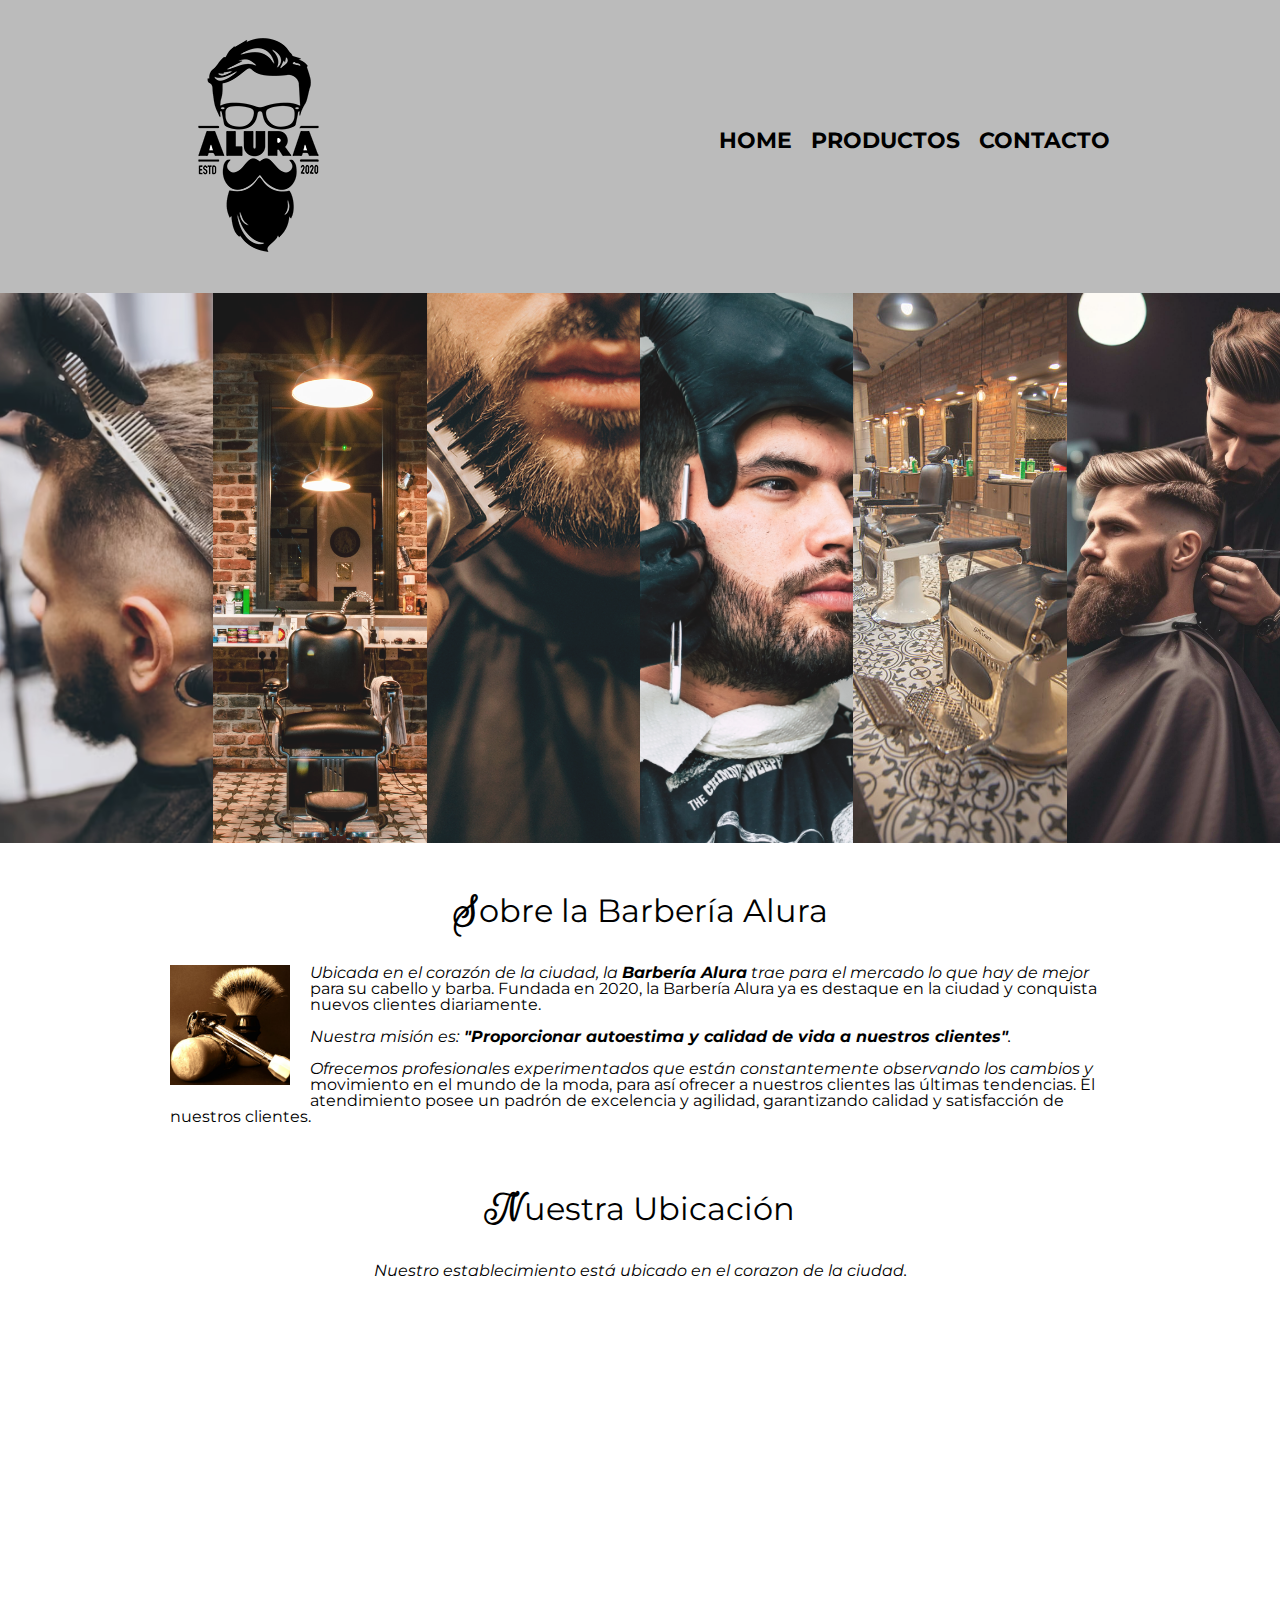
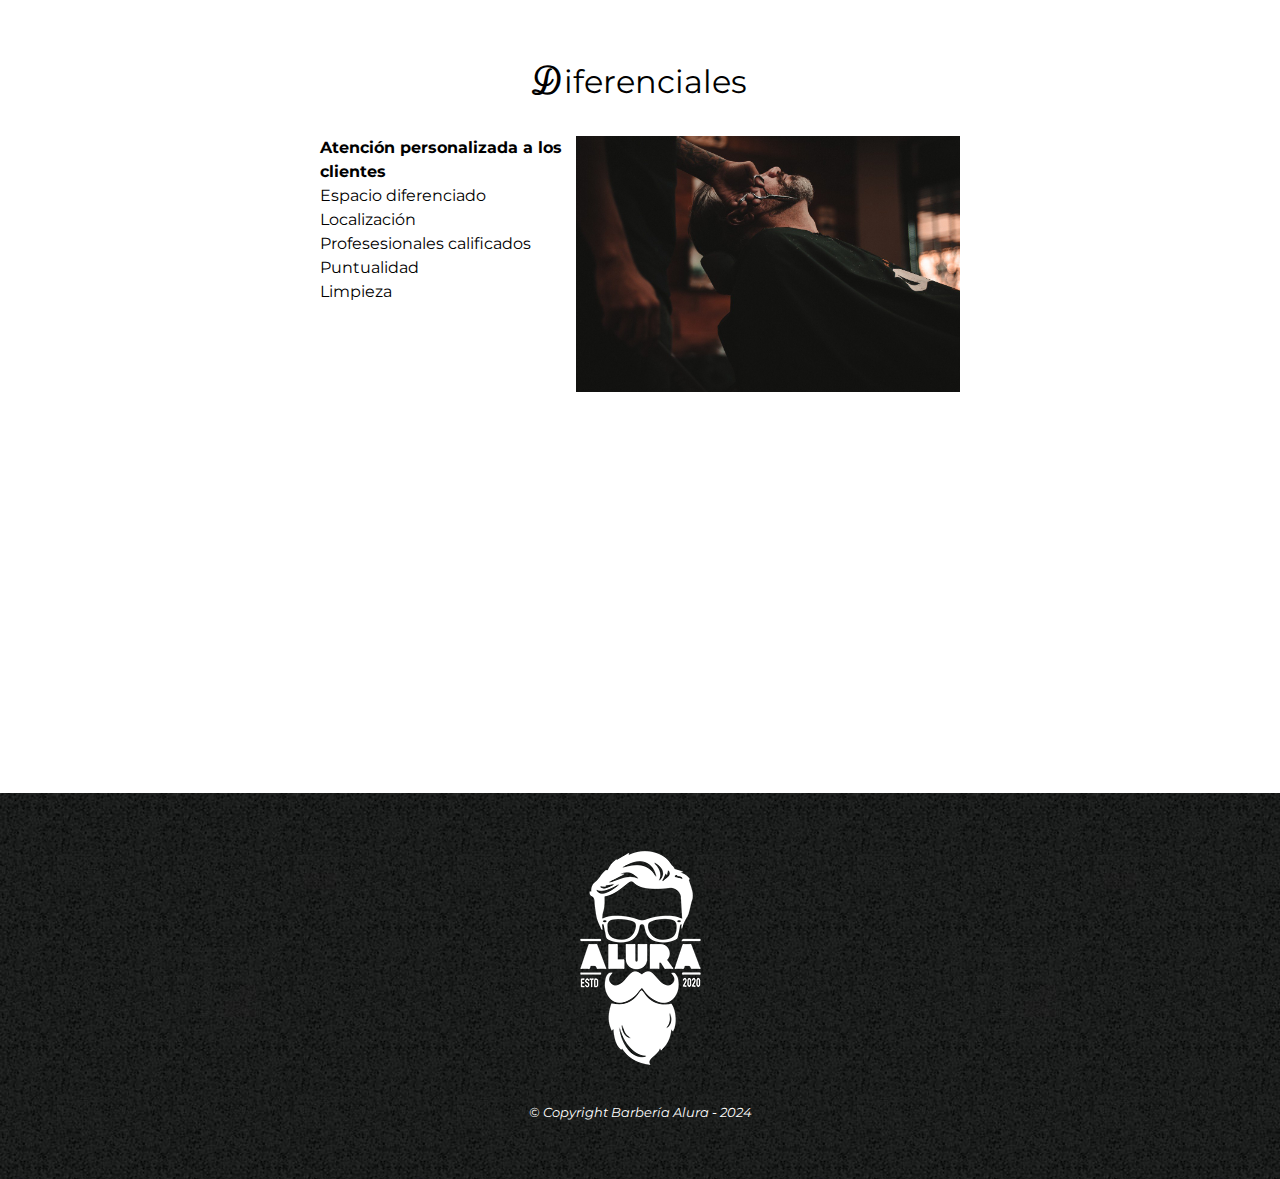
<file: Barberia_Alura/index.html>
<!DOCTYPE html>
<html lang="es">
  <head>
    <meta charset="UTF-8">
    <meta name="viewport" content="width=device-width, initial-scale=1.0">
    <link rel="stylesheet" href="reset.css">
    <link rel="stylesheet" href="style.css" >
    <link href="https://fonts.googleapis.com/css2?family=Montserrat:ital,wght@0,300;1,300&display=swap" rel="stylesheet">
    <link href="https://fonts.googleapis.com/css2?family=Great+Vibes&family=Grenze+Gotisch:wght@100..900&family=Pinyon+Script&family=Rouge+Script&display=swap" rel="stylesheet">
    
    
    <title>Barbería Alura</title>
  </head>

  <body>
    <header>

      <div class="caja">
        <h1><img src="imagenes/logo.png" alt="Logo de la Barbería Alura"></h1>
        <nav>
          <ul>
            <li><a href="index.html">Home</a></li>
            <li><a href="productos.html">Productos</a></li>
            <li><a href="contacto.html">Contacto</a></li>
          </ul>
        </nav>
      </div>

    </header>

    <section class="carrusel">
      <img src="banner/imagen01.jpg" />
      <img src="banner/imagen02.jpg" alt="">
      <img src="banner/imagen03.jpg" alt="">
      <img src="banner/imagen04.jpg" alt="">
      <img src="banner/imagen05.jpg" alt="">
      <img src="banner/imagen06.jpg" alt="">
    </section>
    

  <main>

    <section class="principal">

      <h2 class="titulo-principal">Sobre la Barbería Alura</h2>
      <img class="utensilios" src="imagenes/utensilios.jpg" alt="Utensilios de un barbero.">

      <p>
        Ubicada en el corazón de la ciudad, la
        <strong>Barbería Alura</strong> trae para el mercado lo que hay de mejor
        para su cabello y barba. Fundada en 2020, la Barbería Alura ya es
        destaque en la ciudad y conquista nuevos clientes diariamente.
      </p>

      <p id="mision">
        <em>Nuestra misión es:<strong> "Proporcionar autoestima y calidad de vida a nuestros clientes"</strong>.</em>
      </p>

      <p>
        Ofrecemos profesionales experimentados que están constantemente
        observando los cambios y movimiento en el mundo de la moda, para así
        ofrecer a nuestros clientes las últimas tendencias. El atendimiento
        posee un padrón de excelencia y agilidad, garantizando calidad y
        satisfacción de nuestros clientes.
      </p>
    </section>

    <section class="mapa">
      <h3 class="titulo-principal">Nuestra Ubicación</h3>
      <div class="mapa-contenido">
        <p>Nuestro establecimiento está ubicado en el corazon de la ciudad. </p>
        <iframe src="https://www.google.com/maps/embed?pb=!1m18!1m12!1m3!1d3656.4499776305856!2d-46.63490682362474!3d-23.588189862580563!2m3!1f0!2f0!3f0!3m2!1i1024!2i768!4f13.1!3m3!1m2!1s0x94ce5a2b2ed7f3a1%3A0xab35da2f5ca62674!2sCaelum%20-%20Education%20and%20Innovation!5e0!3m2!1ses-419!2spe!4v1710189321216!5m2!1ses-419!2spe" width="100%" height="300" style="border:0;" allowfullscreen="" loading="lazy" referrerpolicy="no-referrer-when-downgrade"></iframe>
      </div>

    </section>


    <section class="diferenciales">
      <h3 class="titulo-principal">Diferenciales</h3>

      <div class="contenido-diferenciales">
        <ul class="lista-diferenciales">
          <li class="items">Atención personalizada a los clientes</li>
          <li class="items">Espacio diferenciado</li>
          <li class="items">Localización</li>
          <li class="items">Profesesionales calificados</li>
          <li class="items">Puntualidad</li>
          <li class="items">Limpieza</li>
        </ul><img src="diferenciales/diferenciales.jpg" class="imagen-diferenciales">
      </div>

      <div class="video">
        <iframe width="100%" height="315" src="https://www.youtube.com/embed/wcVVXUV0YUY?si=EGucBcaLjbeJ2GX_" title="YouTube video player" frameborder="0" allow="accelerometer; autoplay; clipboard-write; encrypted-media; gyroscope; picture-in-picture; web-share" allowfullscreen></iframe>
      </div>
    </section>
    
  </main>

    <footer>
      <img src="imagenes/logo-blanco.png" alt="Logo de la Barbería Alura">
      <p class="copyright">&copy Copyright Barbería Alura - 2024</p>
    </footer>

  </body>
</html>
</file>
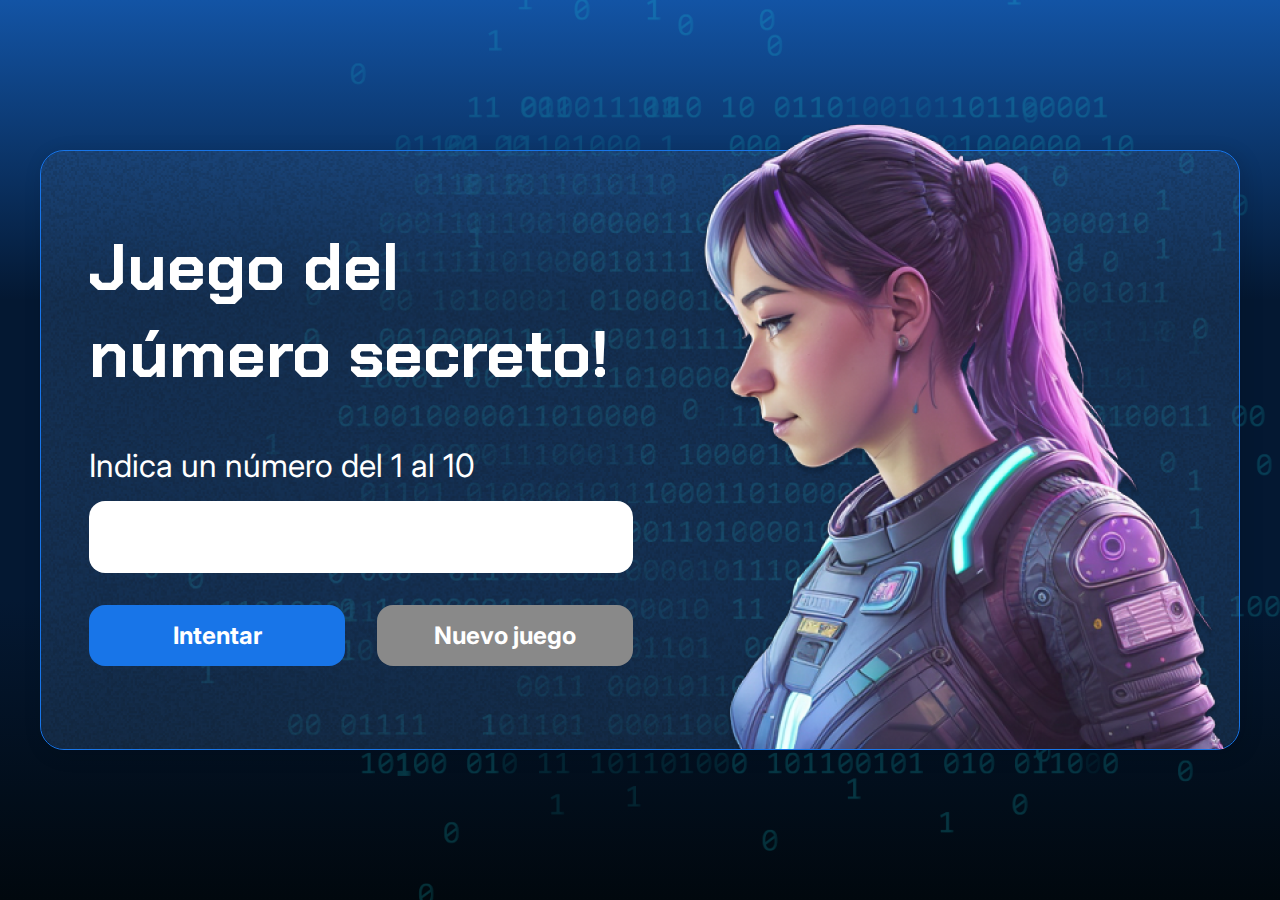
<file: Proyecto_NumeroSecreto/index.html>
<!DOCTYPE html>
<html lang="pt-br">

<head>
    <meta charset="UTF-8">
    <meta name="viewport" content="width=device-width, initial-scale=1.0">
    <link rel="preconnect" href="https://fonts.googleapis.com">
    <link rel="preconnect" href="https://fonts.gstatic.com" crossorigin>
    <link href="https://fonts.googleapis.com/css2?family=Chakra+Petch:wght@700&family=Inter:wght@400;700&display=swap"
        rel="stylesheet">
    <link rel="stylesheet" href="style.css">
    <title>JS Game</title>
</head>

<body>

    <div class="container">
        <div class="container__contenido">
            <div class="container__informaciones">
                <div class="container__texto">
                    <h1></h1>
                    <p class="texto__parrafo"></p>
                </div>
                <input type="number" id="valorUsuario" min="1" max="10" class="container__input">
                <div class="chute container__botones">
                    <button onclick="verificarIntento();" class="container__boton" id="intentar" >Intentar</button>
                    <button onclick="reiniciarJuego();" class="container__boton" id="reiniciar" disabled>Nuevo juego</button>
                </div>
            </div>
            <img src="./img/ia.png" alt="Una persona mirando a la izquierda" class="container__imagen-persona" />
        </div>
    </div>



    <script src="app.js"></script>

</body>

</html>
</file>
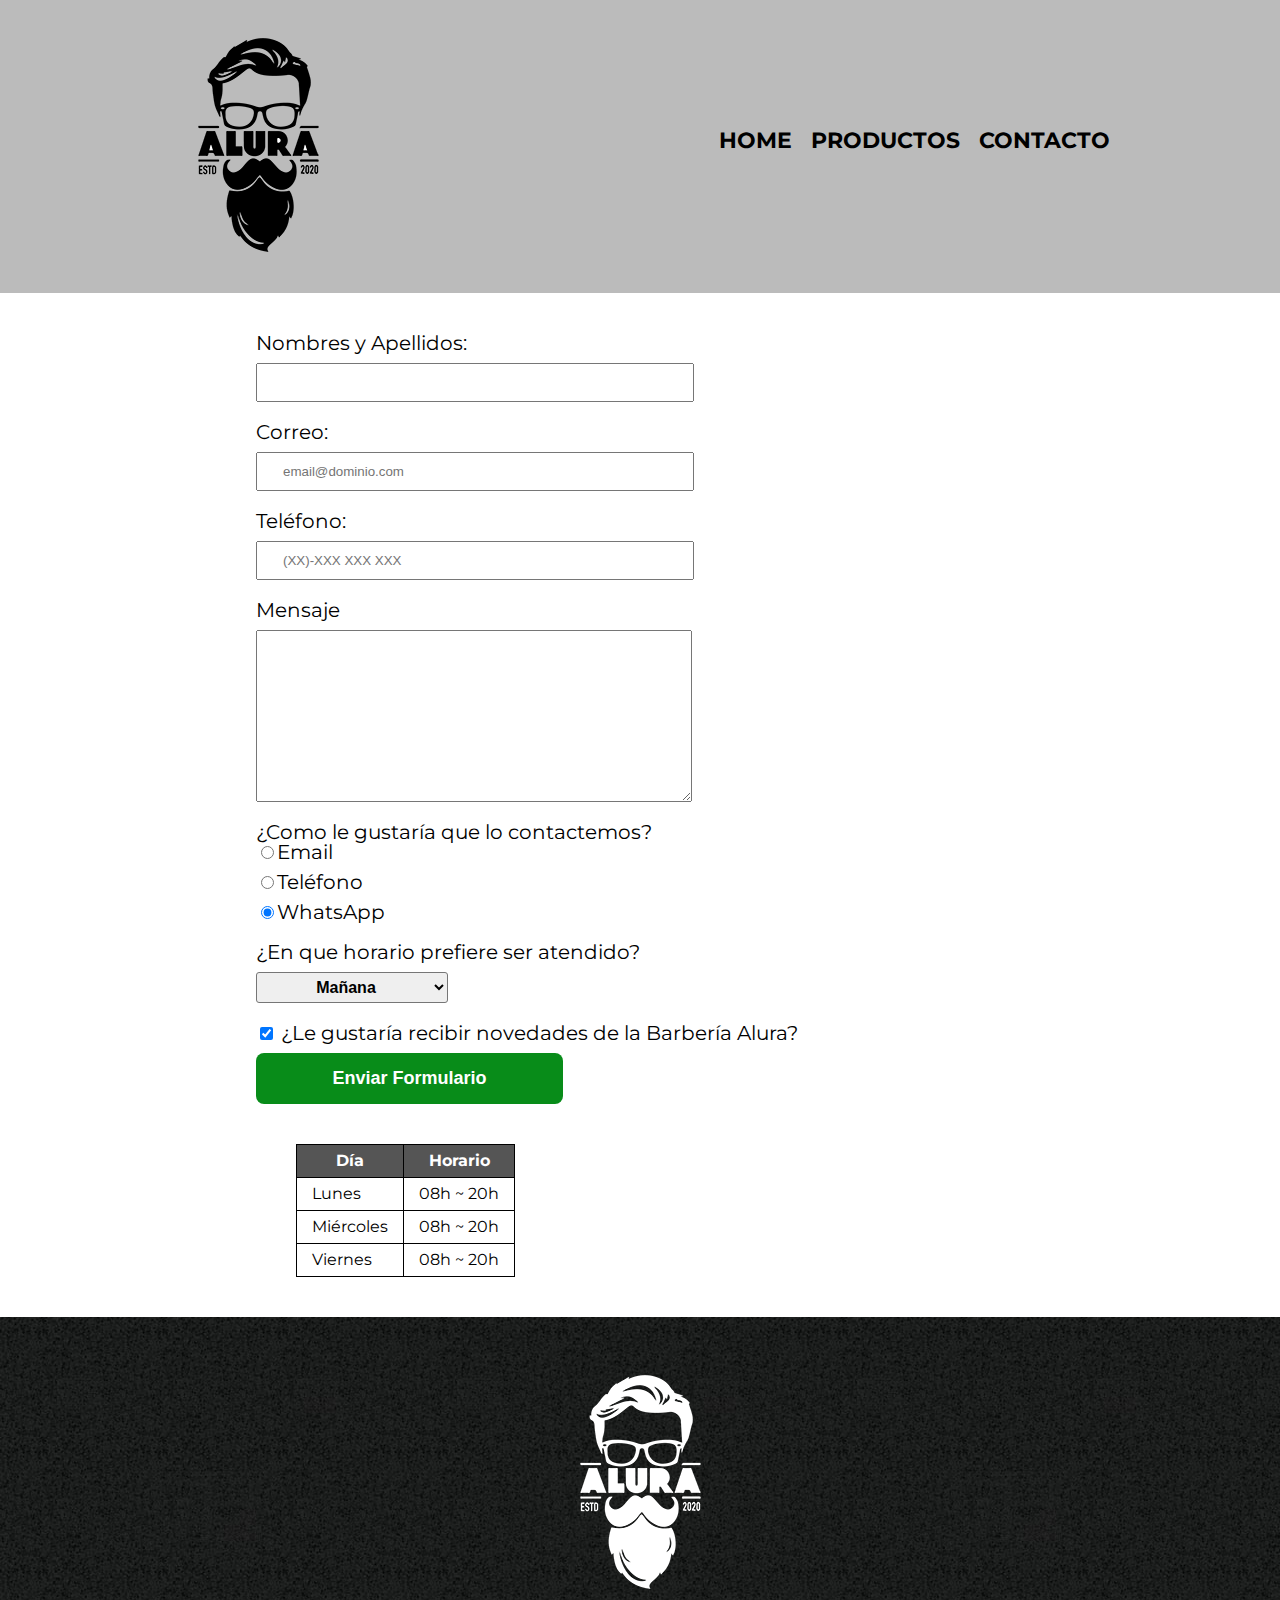
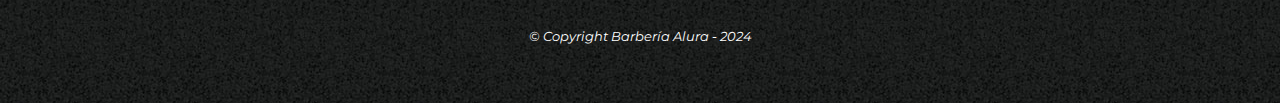
<file: Barberia_Alura/contacto.html>
<!DOCTYPE html>
<html lang="es">
  <head>
    <meta charset="UTF-8">
    <meta name="viewport" content="width=device-width, initial-scale=1.0">
    <link rel="stylesheet" href="reset.css">
    <link rel="stylesheet" href="style.css" >
    <link href="https://fonts.googleapis.com/css2?family=Montserrat:ital,wght@0,300;1,300&display=swap" rel="stylesheet">
    <link href="https://fonts.googleapis.com/css2?family=Great+Vibes&family=Grenze+Gotisch:wght@100..900&family=Pinyon+Script&family=Rouge+Script&display=swap" rel="stylesheet">
    <title>Contacto - Barberia Alura</title>
  </head>
  <body>

    <header>
      <div class="caja">
        <h1><img src="imagenes/logo.png" alt="Logo de la Barbería Alura"></h1>
        <nav>
          <ul>
            <li><a href="index.html">Home</a></li>
            <li><a href="productos.html">Productos</a></li>
            <li><a href="contacto.html">Contacto</a></li>
          </ul>
        </nav>
      </div>
    </header>
<main>
  <div class="contenido-contacto">
    <form>
        <label for="nombreapellido">Nombres y Apellidos: </label>
        <input type="text" id="nombreapellido" class="input-padron" required>

        <label for="correo">Correo: </label>
        <input type="email" id="correo" class="input-padron" required placeholder="email@dominio.com">

        <label for="telefono">Teléfono: </label>
        <input type="tel" id="telefono" class="input-padron" required placeholder="(XX)-XXX XXX XXX">

        <label for="mensaje">Mensaje</label>
        <textarea cols="70" rows="10" id="mensaje" class="input-padron" required></textarea>

        <fieldset>
            <legend>¿Como le gustaría que lo contactemos?</p>

            <label for="radio-email"><input type="radio" name="contacto" value="email" id="radio-email">Email</label>            
            <label for="radio-telefono"><input type="radio" name="contacto" value="telefono" id="radio-telefono">Teléfono</label>            
            <label for="radio-wasap"><input type="radio" name="contacto" value="wasap" id="radio-wasap" checked>WhatsApp</label>            
        </fieldset>
        <fieldset>
        <legend>¿En que horario prefiere ser atendido?</p>
        <select class="combobox">
            <option value="">Mañana</option>
            <option value="">Tarde</option>
            <option value="">Noche</option>
        </select>
      </fieldset>

        <label class="checkbox"><input type="checkbox" checked> ¿Le gustaría recibir novedades de la Barbería Alura? </label>
        <input type="submit" value="Enviar Formulario" class="enviar">

    </form>

    <table>
      <thead>
        <tr>
          <th>Día</th>
          <th>Horario</th>
        </tr>
      </thead>
      <tbody>
        <tr>
          <td>Lunes</td>
          <td>08h ~ 20h</td>
        </tr>
  
        <tr>
          <td>Miércoles</td>
          <td>08h ~ 20h</td>
        </tr>
  
        <tr>
          <td>Viernes</td>
          <td>08h ~ 20h</td>
        </tr>
      </tbody>
    </table>
  </div>
</main>
    <footer>
        <img src="imagenes/logo-blanco.png" alt="Logo de la Barbería Alura">
        <p class="copyright">&copy Copyright Barbería Alura - 2024</p>
      </footer>
  
    </body>
  </html>
</file>
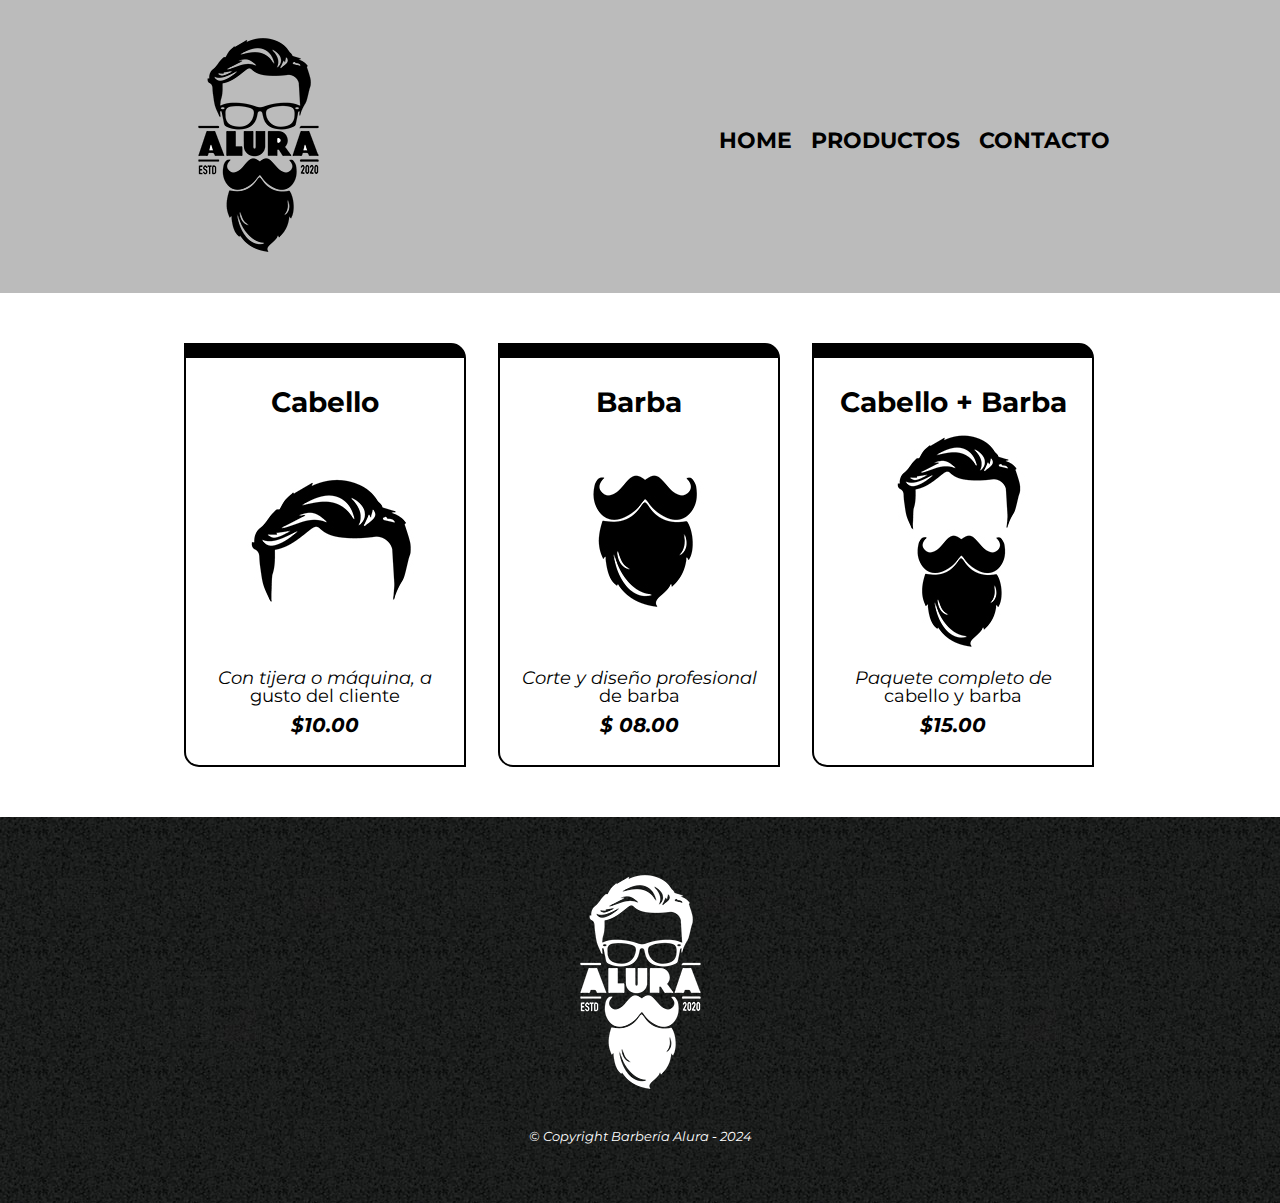
<file: Barberia_Alura/productos.html>
<!DOCTYPE html>
<html lang="es">
  <head>
    <meta charset="UTF-8">
    <meta name="viewport" content="width=device-width, initial-scale=1.0">
    <link rel="stylesheet" href="reset.css">
    <link rel="stylesheet" href="style.css" >
    <link href="https://fonts.googleapis.com/css2?family=Montserrat:ital,wght@0,300;1,300&display=swap" rel="stylesheet">
    <link href="https://fonts.googleapis.com/css2?family=Great+Vibes&family=Grenze+Gotisch:wght@100..900&family=Pinyon+Script&family=Rouge+Script&display=swap" rel="stylesheet">
    <title>Productos - Barberia Alura</title>
  </head>
  <body>

    <header>
      <div class="caja">
        <h1><img src="imagenes/logo.png" /></h1>
        <nav>
          <ul>
            <li><a href="index.html">Home</a></li>
            <li><a href="productos.html">Productos</a></li>
            <li><a href="contacto.html">Contacto</a></li>
          </ul>
        </nav>
      </div>
    </header>

    <main>
      <ul class="productos">
        <li>
          <h2>Cabello</h2>
          <img src="imagenes/cabello.jpg">
          <p class="producto-descripcion">Con tijera o máquina, a gusto del cliente</p>
          <p class="producto-precio">$10.00</p>          
        </li>
        <li>
          <h2>Barba</h2>
          <img src="imagenes/barba.jpg">
          <p class="producto-descripcion">Corte y diseño profesional de barba</p>
          <p class="producto-precio">$ 08.00</p>          
        </li>
        <li>
          <h2>Cabello + Barba</h2>
          <img src="imagenes/cabello+barba.jpg">
          <p class="producto-descripcion">Paquete  completo de cabello y barba</p>
          <p class="producto-precio">$15.00</p>          
        </li>
      </ul>
    </main>
    
    <footer>
      <img src="imagenes/logo-blanco.png">
      <p class="copyright">&copy Copyright Barbería Alura - 2024</p>
    </footer>

  </body>
</html>
</file>
<file: Barberia_Alura/style.css>
body {
  font-family: "Montserrat", sans-serif;
}


header {
  background: #bbbbbb;
  padding: 20px 0;
}

.caja {
    width: 940px;
    position: relative;
    margin: 0 auto;
}


.contenido-contacto {
  width: 60%;
  margin: 0 auto;
}

nav {
  position: absolute;
  top: 110px;
  right: 0;
}

nav li {
  display: inline;
  margin: 0 0 0 15px;
}

nav a {
  text-transform: uppercase;
  color: #000000;
  font-weight: bold;
  font-size: 22px;
  text-decoration: none;
}

nav a:hover {
  color: #C78C19;
  /*text-decoration: underline;*/
}

.productos {
  width: 940px;
  margin: 0 auto;
  padding: 50px;
}
.productos li{
  display: inline-block;
  text-align: center;
  width: 30%;
  vertical-align: top;
  margin: 0 1.5%;
  padding: 30px 20px;
  box-sizing: border-box;
  border: 2px solid #000000;
  border-top-width: 15px;
  border-radius: 0px 15px 0px 15px;
}

.productos li:hover {
  border-color: #C78C19;
  
}

.productos li:active {
  border-color: #088C19;
}

.productos h2 {
  font-size: 28px;
  font-weight: bold;

}

.productos li:hover h2 {
  font-size: 30px;
}

.producto-descripcion{
font-size: 18px;
}

.producto-precio{
  font-size: 20px;
  font-weight: bold;
  margin-top: 10px;
}

footer {
  text-align: center;
  background: url(imagenes/bg.jpg);
  padding: 40px;  
}

.copyright {
  color: #FFFFFF;
  font-size: 13px;
  margin: 20px;
}

form {
  margin: 40px 0;
}

form label, form legend {
  display: block;
  font-size: 20px;
  margin: 0 0 10px;
}

.input-padron {
  display: block;
  margin: 0 0 20px;
  padding: 10px 25px;
  width: 50%;
}

.checkbox {
  margin: 10px 0;
}

.enviar {
  width: 40%;
  padding: 15px 0;
  font-size: 18px;
  font-weight: bold;
  color: white;
  background: #088C19;
  border: none;
  border-radius: 8px;
  /*transition: 1s background;*/
  /*transition: 1s all;*/
  cursor: pointer;
}

.enviar:hover {
  background: #0d5718;
  /*transform: scale(1.2) rotate(70deg);*/
}

.combobox {
  margin: 10px 0 0 0;
  width: 50%;
  padding: 5px 0;
  text-align: center;
  font-size: 16px;
  font-weight: bold;
  border-radius: 3px;
  cursor: pointer;
}

table {
  margin: 40px 40px;

}

thead {
  background: #555555;
  color: white;
  font-weight: bold;
}

td,th {
  border: 1px solid #000000;
  padding: 8px 15px;
}

/*Aqui inicia el CSS para nuestra Home*/

.carrusel {
  display: flex;
  width: auto;
  height: 550px;
  margin-top: 0px;
}

.carrusel img{
  width: 0px;
  flex-grow: 1;
  object-fit: cover;
  opacity: 0.9;
  transition: 0.5s ease;
}

.carrusel img:hover {
  width: 600px;
  opacity: 1;
  filter: contrast(120%);
}

@media (max-width: 100px) {
  .carrusel img {
    width: 0%;
    height: 70%;
    margin-bottom: 0;
  }
}


/*
Selectores avanzados CSS:
- Selector > , para acceder a los hijos de determinado elemento. Por ejemplo, para acceder todos los p dentro del main
main p > {
  background: red;
}

- Selector +, para acceder al primer hermano de determinado elemento. Por ejemplo, para acceder el primer p después de una img
img + p {
  background: #C78C19;
}

- Selector ~, para acceder a todos los hermanos de determinado elemento. Por ejemplo, para acceder todos los p después de una img
img ~ p {
  background: #088C19;
}

-Selector not, para acceder a los elementos, excepto algunos. Por ejemplo, para acceder a todos los p dentro de main excepto el p que tiene id mission
.principal p:not(#mision){
  background: #C78C19;
}
*/

.principal {
  padding: 3em 0;
  background: white;
  width: 940px;
  margin: 0 auto;
}

.titulo-principal {
  text-align: center;
  font-size: 2em;
  margin: 0 0 1em;
  clear: left;
}

.titulo-principal:first-letter{
  font-family: "Rouge Script", "cursive";
  font-size: 42px;
  font-weight: bold;
}

p:first-line {
  font-style: italic;
}

.principal p {
  margin: 0 0 1em;
}

.principal strong {
  font-weight: bold;
}

.principal em {
  font-style: italic;
}

.utensilios {
  width: 120px;  
  float: left;
  margin: 0 20px 20px 0;
}

.mapa {
  padding: 0 0;
  /*background: linear-gradient(45 deg, orange, black);*/
}

.mapa p {
  margin: 0 0 2em;
  text-align: center;
}

.mapa-contenido {
  width: 940px;
  margin: 0 auto;
}

.diferenciales {
  padding: 3em 0;
}

.contenido-diferenciales {
  width: 640px;
  margin: 0 auto;
}

.lista-diferenciales {
  width: 40%;
  display: inline-block;
  vertical-align: top;
}

.items {
  line-height: 1.5;
}

.items:first-child {
  font-weight: bold;
}

.imagen-diferenciales{
  width: 60%;
}

.video {
  width: 560px;
  margin: 1em auto;
}


@media screen and (max-width: 900px) {
  .caja {
    width: 90%;
    margin: 0 auto;
  }

  nav {
    position: static; 
    text-align: center; 
    margin-top: 20px; 
  }

  nav li {
    display: block; 
    margin: 0 auto; 
    margin-bottom: 19px;  
  }
   
  nav a:hover {
    color: #C78C19;
    background:#FFFFFF;
    margin: -175px;    
    padding-inline: 145px;
    padding-block: 5px;
    
  }

  nav s:active {
    border-color: white;
  }

  h1 {
    text-align: center;
  }

  .principal {
    padding: 1em 10px;
    background: white;
    width: auto;
    margin: 0 auto;
  }

  .titulo-principal {
    text-align: center;
    font-size: 18px;
    margin: 0 0 1em;
    clear: left;
  }

  .contenido-diferenciales,.mapa-contenido {
    margin: 0px;
    margin-bottom: 0px;
    display: flex;
    flex-direction: column;
    width: 100%;
  }

  li {
    margin: 10px;
  }

  .lista-diferenciales, .imagen-diferenciales, .video{
    width: auto;
      
  }

  .productos {
    width: 73%;
    margin: 0 auto;
    padding: 50px;
  }
  .productos li{
    display: block;
    text-align: center;
    width: auto;    
    margin: 15px 0;
    box-sizing: border-box;
    border: 2px solid #000000;
    border-top-width: 15px;
    border-radius: 0px 15px 0px 15px;
  }
  
  .productos img{
    width: 90%;
  }

  .contenido-contacto {
    width: 90%;
    margin: 0 auto;
  }

  .enviar {
    width: 100%;
    padding: 15px 0px;
    font-size: 15px;
    font-weight: bold;
    color: white;
    background: #088C19;
    border: none;
    border-radius: 8px;
    cursor: pointer;
  }
  
  .enviar:hover {
    background: #0d5718;
  }
}
</file>
<file: Proyecto_NumeroSecreto/style.css>
* {
    box-sizing: border-box;
    margin: 0;
    padding: 0;
    color: white;
}

body {
    background: linear-gradient(#1354A5 0%, #041832 33.33%, #041832 66.67%, #01080E 100%);
    height: 100vh;
    display: flex;
    align-items: center;
    justify-content: center;
}


body::before {
    background-image: url("img/code.png");
    background-repeat: no-repeat;
    background-position: right;
    content: "";
    display: block;
    position: absolute;
    width: 100%;
    height: 100%;
    opacity: 0.4;
}

.container {
    width: 1200px;
    height: 600px;
    display: flex;
    align-items: center;
    justify-content: space-between;
    border-radius: 24px;
    border: 1px solid #1875E8;
    box-shadow: 4px 4px 20px 0px rgba(1, 8, 14, 0.15);
    background-image: url("img/Ruido.png");
    background-size: 100% 100%;
    position: relative;
}


.container__contenido {
    display: flex;
    align-items: center;
    position: absolute;
    bottom: 0;
}

.container__informaciones {
    flex: 1;
    padding: 3rem;
}

.container__boton {
    border-radius: 16px;
    background: #1875E8;
    padding: 16px 24px;
    width: 100%;
    font-size: 24px;
    font-weight: 700;
    border: none;
    margin-top: 2rem;
}

.container__boton:disabled {
    background: #898989;
}

.container__texto {
    margin: 16px 0 16px 0;
}

.container__texto-azul {
    color: #1875E8;
}

.container__input {
    width: 100%;
    height: 72px;
    border-radius: 16px;
    background-color: #FFF;
    border: none;
    color: #1875E8;
    padding: 2rem;
    font-size: 24px;
    font-weight: 700;
    font-family: 'Inter', sans-serif;
}

.container__botones {
    display: flex;
    gap: 2em;
}

h1 {
    font-family: 'Chakra Petch', sans-serif;
    font-size: 67px;
    padding-bottom: 3rem;
    align-items: center;
}

p,
button {
    font-family: 'Inter', sans-serif;
}

.texto__parrafo {
    font-size: 32px;
    font-weight: 400;
}
</file>
